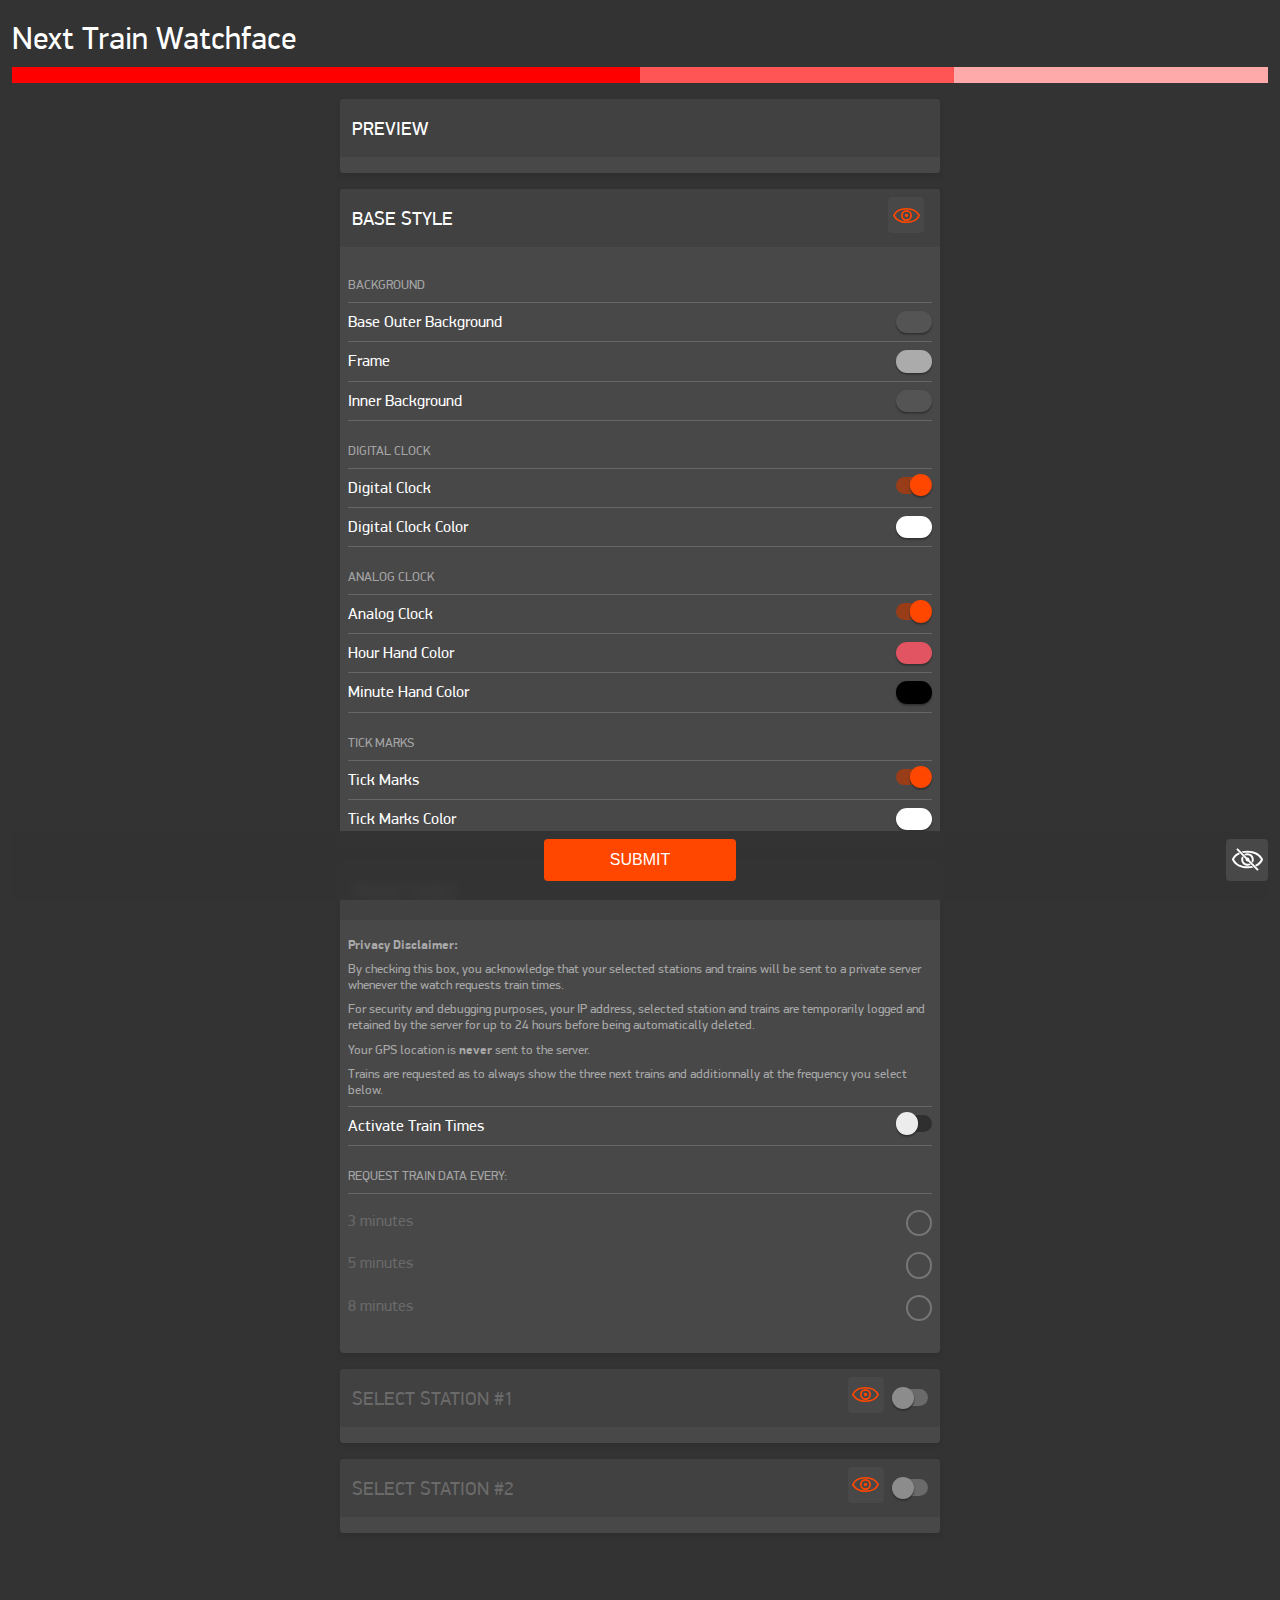
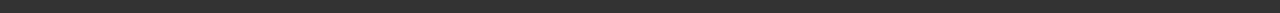
<file: nexttrainwatchface/config/index.html>
<!DOCTYPE html>
<html lang="en">
  <head>
    <meta charset="UTF-8">
    <link rel="icon" href="/nexttrainwatchface/config/favicon.png">
    <meta name="viewport" content="width=device-width, initial-scale=1.0">
    <title>Next Train Watchface - Config Page</title>
    <script type="module" crossorigin src="/nexttrainwatchface/config/assets/index-BIh5hYdP.js"></script>
    <link rel="stylesheet" crossorigin href="/nexttrainwatchface/config/assets/index-zMrB3euv.css">
  </head>
  <body>
    <div id="app"></div>
  </body>
</html>
</file>
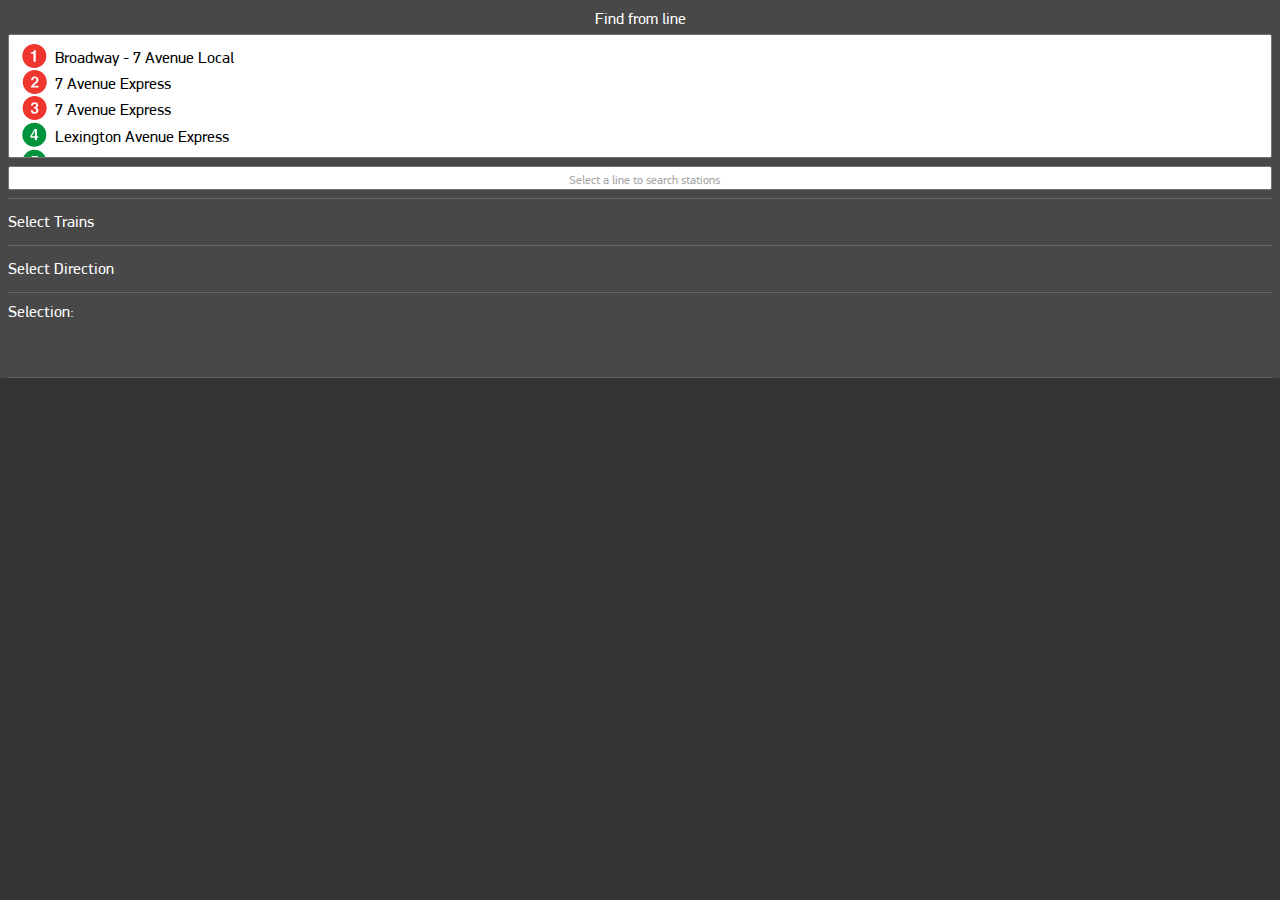
<file: nexttrainwatchface/config-cdn/station-select.html>
<!DOCTYPE html>
<html lang="en">
<head>
  <meta charset="UTF-8">
  <title>Line & Stop Selector</title>  
  <meta name="viewport" content="width=device-width,initial-scale=1,maximum-scale=1,user-scalable=no">
  <style>

    @font-face {
        font-family: PFDinDisplayPro-Regular;
        src: url("resources/fonts/PFDinDisplayPro-Regular.ttf");
    }
    
    body { 
      font-family: PFDinDisplayPro-Regular, PFDinDisplayProRegularWebfont, sans-serif;
      color: white;
      background-color: #333;
      /* padding: 1rem .75rem .7rem; */
      margin: 0; 
    }
    h3, h4, h5, h6 { 
      margin: 0;
      text-transform: uppercase;
    }
    .component {
      background: #484848;
        padding: 0.5rem 0.5rem 0 0.5rem;
    }
    .component::after {
      content: "";
      background: #666;
      display: block;
      position: relative;
      margin-top: 0.5rem;
      width: 100%;
      height: 1px;
      pointer-events: none;
    }
    .component:last-child:after {
      display: none;
    }
    .component-inline {
      display: flex;
      flex-wrap: nowrap;
      justify-content: space-between;
      align-items: center;
      padding: 0.25rem 0;
    }
    .label {
      display: flex;
    }
    .label-center {
      justify-content: center;
      margin-bottom: 0.25rem;
    }
    .component-inline .label {
      max-width: 100%;
    }
    h6 {
      color: #a4a4a4;
    }
    select, input { margin: 5px 0; width: 300px; }
    input[type="checkbox"] {
      -webkit-appearance: none;
      appearance: none; 
      width: auto !important;
    }
    .customSelector {
      border: #767676 1px solid;
      border-radius: 2px;
      padding: 0 0 0 0.5rem;
      padding-bottom: 0;
      background: white;
      min-height: 1rem;
      margin-bottom: 0.5rem;
    }
    .placeholder {
      width: 100%;
      text-align: center;
      color: #a4a4a4;
      font-size: 0.75rem;
      padding: 0.2rem 0;
      position: relative;
      top: 2px;
    }
    #stationSearch{
      font: inherit;
      box-sizing: border-box;
      width: calc(100% - 24px);
      height: 2rem;
      margin: 0;
      border: 0;
      border-bottom: 2px #414141 solid;
      margin-right: 24px;
      margin-left: 3px;
      padding-top: 0.5rem;
    }
    #stationSearch:focus{
      outline: 0;
      border-bottom: 2px #ff4700 solid;
    }
    .customSelectList {
      padding: 0.5rem 1px 2px 4px; /* take accnt of 11px of scrollbar to the right*/
      height: 7em;
      width: 100%;
      width: calc(100% - 5px); 
      overflow: scroll;
      color: black;
    }
    .customSelectOption {
      padding: 1px;
      cursor: pointer;
      user-select: none;
    }
    .customSelectOption.selected {
      background-color: #b3d7ff;
    }
    #lineSelectOption {
      display: flex;
      align-items: center;
      flex-wrap: nowrap;
    }
    #lineSelectOption img {
      margin-right: 0.5rem;
      /* display: flex;
      align-items: center; */
    }
    #lineSelectOption span {
      position: relative;
      top: 2px;
    }
    .customSelectList::-webkit-scrollbar {
        -webkit-appearance: none;
    }

    .customSelectList::-webkit-scrollbar:vertical {
        width: 16px;
    }

    .customSelectList::-webkit-scrollbar:horizontal {
        height: 0px;
    }

    .customSelectList::-webkit-scrollbar-thumb {
        border-radius: 8px;
        border: 2px solid white; /* should match background, can't be transparent */
        background-color: rgba(0, 0, 0, .5);
    }

    #lineSelectContainer {
      display: flex;
      height: 35px;
      justify-content: center;
      /* overflow: hidden; */
    }
    #lineSelectContainer label { 
      display: block;
      width: 35px;
      height: 35px;
      margin-right: 10px;
      transition: transform 100ms ease-in-out;
    }
    input[type="checkbox"]:checked + label {
      transform: scale(1.2);
    }
    label .circle {
      position: relative;
      display: inline-block;
      box-sizing: border-box;
      width: 100%;
      height: 100%;
      border-radius: 50%;
      overflow: hidden;
      transition: border 100ms ease-in-out;
    }
    label .circle::before {
      content: "";
      position: absolute;
      inset: 0;
      border-radius: 50%;
      border: 0px solid black;
      box-shadow: inset 0 0 0px black;
      pointer-events: none; 
      z-index: 1;
      transition: border 100ms ease-in-out;
    }
    input[type="checkbox"]:checked + label .circle {
      border: 3px solid #ff4700;
    }
    input[type="checkbox"]:checked + label .circle::before {
      border: 1.5px solid #414141;
    }
    label img { 
      width: 100%;
      height: 100%;
      transition: transform 100ms ease-in-out;
    }
    input[type="checkbox"]:checked + label .circle img {
      transform: scale(1.1);
    }

    #direction-container {
      min-width: 40%;
      display: flex;
      flex-direction: column;
      align-items: center;
      user-select: none;
    }
    .direction-arrow {
      font-size: 3rem;
      cursor: pointer;
      transition: transform 100ms ease-in-out;
    }
    .option-focused {
      font-weight: bold;
      font-size: 1.1rem;
      text-decoration: underline;
    }

    #trains-result {
      display: flex;
      align-items: center;
      min-height: 24px;
    }

    #trains-result span {
      margin-right: 0.5rem;
    }

    .hidden { display: none !important; }
  </style>
</head>
<body>
    <div class="component">
      <span class="label label-center">Find from line</span>
      <div class="customSelector" id="lineSelector">
        <div class="customSelectList" id="lineSelectList" tabindex="0"></div>
        <input type="hidden" name="lineValue" id="lineValue">
      </div>
      <div class="customSelector" id="stationSelector">
        <div class="placeholder" id="placeholder-stations">Select a line to search stations</div>
        <input type="search" id="stationSearch" placeholder="Search stations..." class="hidden" autocorrect="off" />
        <div class="customSelectList hidden" id="stationSelectList" tabindex="0"></div>
        <input type="hidden" name="stationValue" id="stationValue" />
        <input type="hidden" name="stationName" id="stationName" />
        <input type="hidden" name="stationGeoLat" id="stationGeoLat" />
        <input type="hidden" name="stationGeoLong" id="stationGeoLong" />
      </div>
    </div>
    <div class="component">
      <div class="component-inline">
        <span class="label">Select Trains</span>
        <div id="lineSelectContainer" class="hidden">
          <!-- <input type="checkbox" name="line-checkbox" class="line-checkbox" value=""> -->
        </div>
      </div>
    </div>
    <div class="component">
      <div class="component-inline">
        <span class="label">Select Direction</span>
        <div id="direction-container" class="hidden">
          <div class="direction-option option-focused" id="direction-N" data-value="N">North</div>
          <div class="direction-arrow" id="direction-arrow" data-value="N">↑</div>
          <div class="direction-option" id="direction-S" data-value="S">South</div>
        </div>
        <div id="directionContainer" class="hidden">
          <label>
            <select id="directionSelect">
              <option value="">Select direction</option>
              <option value="N">North (N)</option>
              <option value="S">South (S)</option>
            </select>
          </label>
        </div>
        <input type="hidden" name="direction-value" id="direction-value" value="N">
      </div>
    </div>
    <div class="component">
      <span>Selection: </span>
      <br>
      <span id="station-result"></span>
      <br>
      <span id="trains-result"></span>
    </div>
 <script>

function sendHeight() {
    const height = document.body.scrollHeight;
    window.parent.postMessage({
      type: 'resize',
      height: height
    }, '*'); // You can replace '*' with the parent's origin for security
}

function sendUpdate(stationResult, trainsResult, directionResult, geoLatResult, geoLongResult) {
    window.parent.postMessage({
      type: "result",
      station: stationResult,
      trains: trainsResult,
      direction: directionResult,
      geo_lat: geoLatResult,
      geo_long: geoLongResult
    }, '*'); // You can replace '*' with the parent's origin for security
}

async function fetchCSV(url) {
  const response = await fetch(url);
  const text = await response.text();
  
  return text.split("\n").slice(1).map(row => {
    const values = row.split(",");
    return values;
  });
}

async function loadData() {
  const rawLines = await fetchCSV("data/lines.csv");
  const rawStops = await fetchCSV("data/stations.csv");

  // Convert CSV to objects
  const lines = rawLines.map(row => ({
    id: row[1],  // route_id
    name: row[3], // route_long_name
    direction_N: row[5], // route_direction_N (start station)
    direction_S: row[6], // route_direction_S (end station)
  }));

  const stops = rawStops.map(row => ({
    id: row[0],  // stop_id
    name: row[5], // stop_name
    lines: row[8] ? row[8].split(" ").map(line => ({ id: line })) : [], // Safety check
    direction_N: row[12],
    direction_S: row[13],
    geo_lat: row[10],
    geo_long: row[11],
  }));


  initializeDropdown(lines, stops);
}

function initializeDropdown(lines, stops) {
  const lineSelectCustom = document.getElementById("lineSelectList");
  const lineValue = document.getElementById("lineValue");
  const placeholderStations = document.getElementById("placeholder-stations");
  const searchInput = document.getElementById("stationSearch");
  const stationSelectCustom = document.getElementById("stationSelectList");
  const stationValue = document.getElementById("stationValue");
  const stationName = document.getElementById("stationName");
  const geoLatValue = document.getElementById("stationGeoLat");
  const geoLongValue = document.getElementById("stationGeoLong");
  const lineSelectContainer = document.getElementById("lineSelectContainer");
  const directionContainer = document.getElementById("directionContainer");
  const directionContainer2 = document.getElementById("direction-container");
  const directionSelect = document.getElementById("directionSelect");
  const directionArrow = document.getElementById("direction-arrow");
  const directionValue = document.getElementById("direction-value");
  const directionN = document.getElementById("direction-N");
  const directionS = document.getElementById("direction-S");
  const stationResult = document.getElementById("station-result");
  const trainsResult = document.getElementById("trains-result");

  let filteredStops = [];

  let rotation = 0;

  // --- Populate Line Dropdown ---
  lines.forEach(line => {
    const divOption = document.createElement('div');
    divOption.className = 'customSelectOption';
    divOption.id = 'lineSelectOption';
    divOption.dataset.value = line.id;
    const text = document.createElement('span');
    text.textContent = `${line.name}`;
    const icon = document.createElement("img");
    lineSelectCustom.appendChild(divOption);
    icon.src = "resources/img/lineIcons/"+line.id+".svg";
    divOption.appendChild(icon);
    divOption.appendChild(text);

    divOption.addEventListener('click', () => {
      document.querySelectorAll('#lineSelectOption').forEach(el => el.classList.remove('selected'));
      divOption.classList.add('selected');
      lineValue.value = line.id;

      const event = new Event('change', { bubbles: true });
      lineValue.dispatchEvent(event);
    });
  });

  lineValue.addEventListener("change", () => {
    const selectedLine = lines.find(line => line.id === lineValue.value);
    
    lineSelectContainer.innerHTML = "";

    if (selectedLine) {
      // Filter stops within the line's route (start and end station included)
      const startStop = selectedLine.direction_N;
      const endStop = selectedLine.direction_S;

      const lineID = selectedLine.id

      filteredStops = stops.filter(stop => 
        stop.lines.some(line => line.id === lineID)
      );

      stationResult.textContent = "";
      trainsResult.textContent = "";
      renderStationOptions();
      placeholderStations.classList.add("hidden");
      searchInput.classList.remove("hidden");
      stationSelectCustom.classList.remove("hidden");
      searchInput.value = "";       
    } else {
      placeholderStations.classList.remove("hidden");
      searchInput.classList.add("hidden");
      stationSelectCustom.classList.add("hidden");
      directionContainer2.classList.add("hidden");
    }
    sendHeight();
  });

  searchInput.addEventListener("input", () => {
    renderStationOptions(searchInput.value);
  });

  stationValue.addEventListener("change", () => {
    console.log(stationValue.value);
    if (stationValue.value) {
      const selectedLine = lines.find(line => line.id === lineValue.value);
      const selectedStop = stops.find(stop => stop.id === stationValue.value);

      directionContainer2.classList.remove("hidden");

      stationName.value = selectedStop.name;

      lineSelectContainer.innerHTML = "";

      if (selectedStop.lines) {
        lineSelectContainer.classList.remove("hidden");

        selectedStop.lines.forEach(line => {
          const checkbox = document.createElement("input");
          checkbox.type = "checkbox";
          checkbox.name = "line-checkbox";
          checkbox.classList.add("line-checkbox");
          checkbox.value = line.id;
          checkbox.id = `line-${line.id}`;
          if(selectedStop.lines.length == 1){
            checkbox.checked = true;
            checkbox.disabled = true;
          } 
          else if(line.id == selectedLine.id) {
            checkbox.checked = true;
          }

          checkbox.addEventListener('click', () => {
            setStationResult();
          });

          const label = document.createElement("label");
          label.htmlFor = checkbox.id;
          const circle = document.createElement("span");
          circle.classList.add("circle");
          const icon = document.createElement("img");
          icon.src = "resources/img/lineIcons/"+line.id+".svg";

          lineSelectContainer.appendChild(checkbox);
          lineSelectContainer.appendChild(label);
          label.appendChild(circle);
          circle.appendChild(icon);
        });
      } else {
        lineSelectContainer.classList.add("hidden");
      }

      directionSelect.innerHTML = "";
      directionN.textContent = "";
      directionS.textContent = "";
      if (selectedStop.direction_N != "") {
        const optionN = document.createElement("option");
        optionN.value = "N";
        optionN.textContent = selectedStop.direction_N;
        directionN.textContent = selectedStop.direction_N;
        directionSelect.appendChild(optionN);
      }
      else {
        directionValue.value = "S";
        setDirection(directionValue.value);
      }
      if (selectedStop.direction_S != "") {
        const optionS = document.createElement("option");
        optionS.value = "S";
        optionS.textContent = selectedStop.direction_S;
        directionS.textContent = selectedStop.direction_S;
        directionSelect.appendChild(optionS);
      }
      else {
        directionValue.value = "N";
        setDirection(directionValue.value);
      }

      if(selectedStop.geo_lat && selectedStop.geo_long){
        geoLatValue.value = selectedStop.geo_lat;
        geoLongValue.value = selectedStop.geo_long;
      }

      setStationResult();
    } else {
      directionContainer2.classList.remove("hidden");
      sendHeight();
    }
  });

  directionArrow.addEventListener("click", () => {
    var direction = directionValue.value === "N" ? "S" : "N";
    
    if((direction === "N" && directionN.textContent != "") || (direction === "S" && directionS.textContent != "")) {
      directionValue.value = directionValue.value === "N" ? "S" : "N";
    }

    setDirection(directionValue.value);

    setStationResult();

  });

  function setDirection(direction) {
    directionArrow.dataset.value = direction;

    rotation += ((rotation % 360 == 0) && (direction == "S")) || ((rotation % 360 == 180) && (direction == "N")) ? 180 : 0;

    directionArrow.style.transform = `rotate(${rotation}deg)`;

    if(directionValue.value === "N") {
      directionN.classList.add("option-focused");
      directionS.classList.remove("option-focused");
      return;
    }
    if(directionValue.value === "S") {
      directionN.classList.remove("option-focused");
      directionS.classList.add("option-focused");
      return;
    }
  }

  function getSelectedTrains(){
    var checkedElements = document.querySelectorAll('.line-checkbox:checked');
    var checkedTrains = [...checkedElements];
    var trainsValues = [];
    checkedTrains.forEach(train => {
      trainsValues.push(train.value);
    });
    // alert(JSON.stringify(trainsValues));
    return trainsValues;
  }

  function setStationResult(){
    stationResult.textContent = "";
    var stationText = stationName.value;
    var directionText = (directionValue.value === "N" ? directionN.textContent : directionS.textContent)
    const stationItalic = document.createElement("i");
    stationItalic.textContent = stationText;
    const towards = document.createElement("span");
    towards.textContent = " towards ";
    towards.style = "font-size: 0.9rem;";
    const directionItalic = document.createElement("i");
    directionItalic.textContent = directionText;
    stationResult.appendChild(stationItalic);
    stationResult.appendChild(towards);
    stationResult.appendChild(directionItalic);

    trainsResult.textContent = "";
    var checkedTrains = getSelectedTrains();
    const trainsLabel = document.createElement("span");
    if(checkedTrains[0] != null) { 
      if(checkedTrains.length > 1) {
        trainsLabel.textContent = "Trains: ";
      } else {
        trainsLabel.textContent = "Train: ";
      }
    } else {
      trainsLabel.textContent = "Select trains.";
    }
    trainsResult.appendChild(trainsLabel);
    checkedTrains.forEach(train => {
      const trainIcon = document.createElement("img");
      trainIcon.src = "resources/img/lineIcons/"+train+".svg";
      trainsResult.appendChild(trainIcon);
    });

    sendHeight();
    sendUpdate(stationValue.value, checkedTrains, directionValue.value, geoLatValue.value, geoLongValue.value);
  }

  function renderStationOptions(filter = "") {
    stationSelectCustom.innerHTML = "";
    stationValue.removeAttribute("value");
    filteredStops
      .filter(s => s.name.toLowerCase().includes(filter.toLowerCase()))
      .forEach(s => {
        var lines = "(";
        s.lines.forEach(l => { 
          lines = "" + lines + "" + l.id + "";
        });

        const divOption = document.createElement('div');
        divOption.className = 'customSelectOption';
        divOption.id = 'stationSelectOption';
        divOption.textContent = s.name + ' '+ lines +')';
        divOption.dataset.value = s.id;
        stationSelectCustom.appendChild(divOption);

        divOption.addEventListener('click', () => {
          document.querySelectorAll('#stationSelectOption').forEach(el => el.classList.remove('selected'));
          divOption.classList.add('selected');
          stationValue.value = s.id;

          const event = new Event('change', { bubbles: true });
          stationValue.dispatchEvent(event);
        });
        
      });
  }
}

// Load data on page load
loadData();
</script>


</body>
</html>
</file>
<file: nexttrainwatchface/config/assets/index-zMrB3euv.css>
@font-face{font-family:PFDinDisplayPro;font-weight:400;src:url(../fonts/PFDinDisplayPro-Regular.ttf)}@font-face{font-family:PFDinDisplayPro;font-weight:700;src:url(../fonts/PFDinDisplayPro-Bold.ttf)}@font-face{font-family:NimbusSansL-Reg;src:url(../fonts/NimbusSanL-Reg.otf)}body{font-family:PFDinDisplayPro,PFDinDisplayProRegularWebfont,sans-serif;color:#fff;background-color:#333;padding:1rem .75rem .7rem;margin:0}h1{margin:0;margin-bottom:.5rem;font-weight:400}.lineSeparator{height:1em;width:100%;margin-bottom:1em;background:linear-gradient(90deg,red 0% 50%,#f55 50% 75%,#faa 75% 100%)}.error{padding:.75rem;margin:0 .5rem;border:3px solid rgb(235,39,0);border-radius:10px;background-color:#ffaaaa80;-webkit-backdrop-filter:blur(15px);backdrop-filter:blur(15px);position:fixed;top:1rem;z-index:500;transition:opacity .5s ease-in-out;pointer-events:none}.v-enter-from,.v-leave-to{opacity:0}.error span{display:inline-block;width:100%}.section{background:#484848;border-radius:.25rem;box-shadow:#2f2f2f 0 .15rem .25rem;padding-bottom:1rem;max-width:600px;margin:0 auto}.section-header{background-color:#414141;padding:1rem .75rem;margin-top:1rem;border-radius:.25rem .25rem 0 0;position:relative;top:0;z-index:200}.section.disabled{color:#c1c1c1}.section.disabled .component,.section.disabled iframe{display:none}.label{display:flex}label.disabled{color:#c1c1c1}label.disabled .color-value{opacity:.5}h3,h4,h5,h6{margin:0;text-transform:uppercase;font-weight:400}.component{padding:.5rem .5rem 0}.component:nth-child(2){padding-top:1rem}.component:after{content:"";background:#666;display:block;position:relative;margin-top:.5rem;width:100%;height:1px;pointer-events:none}.component:last-child:after{display:none}.no-divider:after{display:none}.disclaimer{font-size:.8rem;line-height:1rem;color:#a9a9a9}.disclaimer span{display:block;margin-bottom:.5rem}.hidden{display:none!important}.component-heading{color:#a4a4a4;margin-top:.8rem}h6{font-size:.8rem}.component label{display:flex;justify-content:space-between}.bottom-bar{width:100%;padding:.5rem 0;position:sticky;bottom:0;z-index:500;background-color:#333333f2;-webkit-backdrop-filter:blur(5px);backdrop-filter:blur(5px)}button{font-weight:400;font-family:PFDinDisplayPro-Regular,sans-serif;font-size:1rem;line-height:1.4rem;text-transform:uppercase;background-color:#767676;border-radius:.25rem;border:none;display:block;color:#fff;min-width:12rem;text-align:center;margin:0 auto .7rem;padding:.6rem;-webkit-tap-highlight-color:#858585}button:not(:disabled){background-color:#ff4700;-webkit-tap-highlight-color:red}button:not(:disabled):hover{box-shadow:inset 0 0 10px #0009}.bottom-bar #show-preview{background:#484848;width:1.5rem;height:1.5rem;padding:.55rem;border-radius:.25rem;cursor:pointer;position:absolute;top:.5rem;right:0;background-size:75%;background-position:50% 50%;background-repeat:no-repeat}.bottom-bar #show-preview:hover{filter:brightness(110%)}.bottom-bar #show-preview:active{filter:brightness(150%)}footer{padding-top:2rem;text-align:center;font-size:.8rem}footer a,footer a:visited{color:#add8e6}.component-inline[data-v-5e05d583]{display:flex;flex-wrap:nowrap;justify-content:space-between;align-items:center;padding:.25rem 0}.label[data-v-5e05d583]{display:flex}.label-center[data-v-5e05d583]{justify-content:center;margin-bottom:.25rem}.component-inline .label[data-v-5e05d583]{max-width:100%}h6[data-v-5e05d583]{color:#a4a4a4}select[data-v-5e05d583],input[data-v-5e05d583]{margin:5px 0;width:300px}input[type=checkbox][data-v-5e05d583]{-webkit-appearance:none;appearance:none;width:auto!important}.customSelector[data-v-5e05d583]{border:#767676 1px solid;border-radius:2px;padding:0 0 0 .5rem;padding-bottom:0;background:#fff;min-height:1rem;margin-bottom:.5rem}.placeholder[data-v-5e05d583]{width:100%;text-align:center;color:#a4a4a4;font-size:.75rem;padding:.2rem 0;position:relative;top:2px}input[type=search][data-v-5e05d583]{font:inherit;box-sizing:border-box;width:calc(100% - 24px);height:2rem;border:0;border-bottom:2px #414141 solid;margin:0 24px 0 3px;padding-top:.5rem}input[type=search][data-v-5e05d583]:focus{outline:0;border-bottom:2px #ff4700 solid}.customSelectList[data-v-5e05d583]{padding:.5rem 1px 2px 4px;height:7em;width:100%;width:calc(100% - 5px);overflow:scroll;color:#000}.customSelectOption[data-v-5e05d583]{padding:1px;cursor:pointer;-webkit-user-select:none;user-select:none;display:flex;align-items:center;flex-wrap:nowrap}.customSelectOption.selected[data-v-5e05d583]{background-color:#b3d7ff}.customSelectOption img[data-v-5e05d583]{margin-right:.5rem}.customSelectOption span[data-v-5e05d583]{position:relative;top:2px}.customSelectList[data-v-5e05d583]::-webkit-scrollbar{-webkit-appearance:none}.customSelectList[data-v-5e05d583]::-webkit-scrollbar:vertical{width:16px}.customSelectList[data-v-5e05d583]::-webkit-scrollbar:horizontal{height:0px}.customSelectList[data-v-5e05d583]::-webkit-scrollbar-thumb{border-radius:8px;border:2px solid white;background-color:#00000080}.trainsSelectionContainer[data-v-5e05d583]{display:flex;height:35px;justify-content:center}.trainsSelectionContainer .circle[data-v-5e05d583]{display:block;width:35px;height:35px;margin-right:10px;transition:transform .1s ease-in-out}input[type=checkbox]:checked+.circle[data-v-5e05d583]{transform:scale(1.2)}label .circle[data-v-5e05d583]{position:relative;display:inline-block;box-sizing:border-box;width:100%;height:100%;border-radius:50%;overflow:hidden;transition:border .1s ease-in-out}label .circle[data-v-5e05d583]:before{content:"";position:absolute;inset:0;border-radius:50%;border:0px solid black;box-shadow:inset 0 0 #000;pointer-events:none;z-index:1;transition:border .1s ease-in-out}input[type=checkbox]:checked+.circle[data-v-5e05d583]{border:3px solid #ff4700}input[type=checkbox]:checked+.circle[data-v-5e05d583]:before{border:1.5px solid #414141}label img[data-v-5e05d583]{width:100%;height:100%;transition:transform .1s ease-in-out}input[type=checkbox]:checked+label .circle img[data-v-5e05d583]{transform:scale(1.1)}.direction-container[data-v-5e05d583]{min-width:40%;display:flex;flex-direction:column;align-items:center;-webkit-user-select:none;user-select:none}.direction-arrow[data-v-5e05d583]{font-size:3rem;cursor:pointer;transition:transform .1s ease-in-out}.direction-arrow.down[data-v-5e05d583]{transform:rotate(180deg)}.option-focused[data-v-5e05d583]{font-weight:700;font-size:1.1rem;text-decoration:underline}.trains-result[data-v-5e05d583]{display:flex;align-items:center;min-height:24px}.trains-result span[data-v-5e05d583]{margin-right:.5rem}.hidden[data-v-5e05d583]{display:none!important}.color-value[data-v-4ab76bc1]{width:2.2652rem;height:1.4rem;border-radius:.7rem;box-shadow:0 .1rem .1rem #2f2f2f;display:block;background:#000}.label.disabled[data-v-4ab76bc1]{color:gray}.color-value.disabled[data-v-4ab76bc1]{background:linear-gradient(150deg,#00000026 0 46%,red 46% 54%,#00000026 54% 100%)}.picker-wrap[data-v-4ab76bc1]{inset:0;position:fixed;z-index:500;background:#000000a6;display:flex;flex-wrap:wrap;align-content:center;justify-content:center;padding:1rem}.picker[data-v-4ab76bc1]{width:100%;max-width:26rem;overflow:auto;border-radius:.25rem}.color-box[data-v-4ab76bc1]{width:calc(100%/9);aspect-ratio:1;display:block}.color-box-container[data-v-4ab76bc1]{display:flex;flex-wrap:wrap;background:#484848;padding:1rem}.color-box.selectable[data-v-4ab76bc1]{cursor:pointer}.color-box.disabled[data-v-4ab76bc1]:after{content:" ";display:block;width:100%;height:100%;background:linear-gradient(135deg,#00000026 0 48%,#ff0000bf 48% 52%,#00000026 52% 100%)}.color-box.rounded-br[data-v-4ab76bc1]{border-bottom-right-radius:.25rem}.color-box.rounded-bl[data-v-4ab76bc1]{border-bottom-left-radius:.25rem}.color-box.rounded-tr[data-v-4ab76bc1]{border-top-right-radius:.25rem}.color-box.rounded-tl[data-v-4ab76bc1]{border-top-left-radius:.25rem}.color-box.selected[data-v-4ab76bc1]{transform:scale(1.1);border-radius:.25rem;box-shadow:#111 0 0 .24rem;position:relative;z-index:100}span.disabled[data-v-3df400a7]{color:#6a6a6a}.component-toggle input[type=checkbox][data-v-3df400a7]{width:2.2652rem;margin:0;display:none}.component-toggle .graphic[data-v-3df400a7]{display:inline-block;position:relative}.component-toggle .graphic .slide[data-v-3df400a7]{display:block;border-radius:1.05rem;height:1.05rem;width:2.2652rem;background:#2f2f2f;transition:background-color .15s linear}.component-toggle .graphic .marker[data-v-3df400a7]{background:#ececec;width:1.4rem;height:1.4rem;border-radius:1.4rem;position:absolute;left:0;display:block;top:-.175rem;transition:transform .15s linear;box-shadow:0 .1rem .1rem #2f2f2f}.component-toggle input:checked+.graphic .slide[data-v-3df400a7]{background:#993d19}.component-toggle input[disabled]+.graphic .slide[data-v-3df400a7]{background:#6a6a6a}.component-toggle input:checked[disabled]+.graphic .slide[data-v-3df400a7]{background:#897770}.component-toggle input[disabled]+.graphic .marker[data-v-3df400a7]{background:#8c8c8c}.component-toggle input:checked+.graphic .marker[data-v-3df400a7]{background:#ff4700;transform:translate(.8652rem)}.section-header-toggle label[data-v-80018459]{display:flex;flex-wrap:nowrap;justify-content:space-between;align-items:center}.section-header .station-preview-toggle[data-v-80018459]{display:block;width:1.25rem;height:1.25rem;padding:.5rem;border-radius:.25rem;background:#484848;position:absolute;top:.5rem;right:1rem}.section-header .station-preview-toggle[data-v-80018459]:hover,#show-preview[data-v-80018459]:hover{background:#575757}.section-header .station-preview-toggle[data-v-80018459]:active,#show-preview[data-v-80018459]:hover{background:#7e7e7e}.section-header-toggle .station-preview-toggle.offset[data-v-80018459]{right:3.5304rem}.section-header .station-preview-toggle[data-v-80018459]:after{content:" ";display:block;width:1.25rem;height:1.25rem;padding:.5rem;border-radius:.25rem;cursor:pointer;background-color:#ff4700;-webkit-mask-image:url(/nexttrainwatchface/config/img/eye-icon.svg);mask-image:url(/nexttrainwatchface/config/img/eye-icon.svg);-webkit-mask-size:75%;mask-size:75%;-webkit-mask-position:50% 50%;mask-position:50% 50%;-webkit-mask-repeat:no-repeat;mask-repeat:no-repeat;position:absolute;top:0;left:0}h3.disabled[data-v-80018459]{color:#6a6a6a}.section-header-toggle input[type=checkbox][data-v-80018459]{width:2.2652rem;margin:0;display:none}.section-header-toggle .graphic[data-v-80018459]{display:inline-block;position:relative}.section-header-toggle .graphic .slide[data-v-80018459]{display:block;border-radius:1.05rem;height:1.05rem;width:2.2652rem;background:#2f2f2f;transition:background-color .15s linear}.section-header-toggle .graphic .marker[data-v-80018459]{background:#ececec;width:1.4rem;height:1.4rem;border-radius:1.4rem;position:absolute;left:0;display:block;top:-.175rem;transition:transform .15s linear;box-shadow:0 .1rem .1rem #2f2f2f}.section-header-toggle input:checked+.graphic .slide[data-v-80018459]{background:#993d19}.section-header-toggle input[disabled]+.graphic .slide[data-v-80018459]{background:#6a6a6a}.section-header-toggle input:checked[disabled]+.graphic .slide[data-v-80018459]{background:#897770}.section-header-toggle input[disabled]+.graphic .marker[data-v-80018459]{background:#8c8c8c}.section-header-toggle input:checked+.graphic .marker[data-v-80018459]{background:#ff4700;transform:translate(.8652rem)}.component-radio label[data-v-68a2f1fd]{display:flex;justify-content:space-between;margin:1rem 0}.disabled[data-v-68a2f1fd]{color:#6a6a6a}.component-radio label[data-v-68a2f1fd]:first-child{display:flex;justify-content:space-between;margin:.5rem 0}.component-radio label input[type=radio][data-v-68a2f1fd]{display:none}.component-radio .radio-group i[data-v-68a2f1fd]{display:block;position:relative;border-radius:1.4rem;width:1.4rem;height:1.4rem;border:2px solid #767676;-webkit-flex-shrink:0;flex-shrink:0}.component-radio .radio-group input:checked+i[data-v-68a2f1fd]{border-color:#ff4700}.component-radio .radio-group input:checked+i[data-v-68a2f1fd]:after{content:"";display:block;position:absolute;inset:15%;border-radius:1.4rem;background:#ff4700}.component-radio .radio-group img[data-v-68a2f1fd]{image-rendering:pixelated;width:32px}.component-time label[data-v-0c0e8320]{margin-bottom:.4rem;align-items:center}.component-time input[data-v-0c0e8320]{font-size:1rem;font-family:PFDinDisplayPro,monospace}.component-preview-filler[data-v-c550e45d]{min-height:calc(180px + 3rem)}.component-preview[data-v-c550e45d]{position:relative;top:1rem;left:0;pointer-events:none;padding:0;min-height:calc(180px + 3rem);--screen-width: var(--0ad8675e);--screen-height: var(--3e16c3fc);--round-border: var(--05728425);--outer-color: var(--d84c715a);--frame-color: var(--1bc405a1);--inner-color: var(--5cfb0a58);--digital-color: var(--cc4295d4);--hour-hand: var(--01be22d4);--minute-hand: var(--1ff9b138);--ticks-color: var(--818beb90);--train-color-first: var(--845c51ea);--train-color-second: var(--845c51e8);--train-color-third: var(--845c51e6);--train-indicators-color: var(--b3b0177c);--top-icon-bg-color: var(--31d3091b);--top-icon-color: var(--bb2d6d00)}.component-preview.preview-active[data-v-c550e45d]{width:100%;position:fixed;top:4rem;left:0;z-index:300}.watchface-preview-label[data-v-c550e45d]{width:100%;text-align:center;position:absolute;top:0;left:0;padding:.5rem 0;font-size:.85rem;color:#d3d3d3}.watchface-preview[data-v-c550e45d]{position:relative;top:2rem;height:var(--screen-height);width:var(--screen-width);left:calc(50% - (var(--screen-width)/2))}.watchface-preview-background[data-v-c550e45d]{height:calc(var(--screen-height) + .75rem);width:var(--screen-width);padding:1rem 2rem;position:absolute;top:0;left:calc((50% - (var(--screen-width)/2)) - 2rem);border-radius:1rem;background-color:#484848e3;-webkit-backdrop-filter:blur(5px);backdrop-filter:blur(5px);border:2px solid black}.watchface-background-outer[data-v-c550e45d]{height:100%;width:100%;border-radius:var(--round-border);background-color:var(--outer-color);overflow:auto}.watchface-background-frame[data-v-c550e45d]{height:calc(100% - 32px);width:calc(100% - 32px);margin:16px;border-radius:var(--round-border);background-color:var(--frame-color);overflow:auto}.watchface-background-inner[data-v-c550e45d]{height:calc(100% - 20px);width:calc(100% - 20px);margin:10px;border-radius:var(--round-border);background-color:var(--inner-color)}.watchface-ticks[data-v-c550e45d]{width:100%;height:100%;position:absolute;z-index:50;top:0;left:0;image-rendering:pixelated;background-color:var(--ticks-color);-webkit-mask-image:var(--75662c90);mask-image:var(--75662c90);-webkit-mask-repeat:no-repeat;mask-repeat:no-repeat;-webkit-mask-size:contain;mask-size:contain}.watchface-radial[data-v-c550e45d],.watchface-radial svg[data-v-c550e45d],.watchface-analog-clock[data-v-c550e45d],.watchface-analog-clock svg[data-v-c550e45d]{width:100%;height:100%;position:absolute;top:0;left:0;border-radius:var(--round-border)}.watchface-radial-indicators[data-v-c550e45d]{z-index:40;fill:var(--train-indicators-color)}.watchface-radial-line[data-v-c550e45d]{stroke-width:16px;fill:transparent;position:absolute;top:0;left:0}.watchface-radial-round #train-1[data-v-c550e45d]{stroke-dasharray:129.5,450;stroke-dashoffset:409;stroke:var(--train-color-first)}.watchface-radial-round #train-2[data-v-c550e45d]{stroke-dasharray:172,450;stroke-dashoffset:0;stroke:var(--train-color-second)}.watchface-radial-round #train-3[data-v-c550e45d]{stroke-dasharray:162.5,450;stroke-dashoffset:226;stroke:var(--train-color-third)}.watchface-radial-rect #train-1[data-v-c550e45d]{stroke-dasharray:458,450;stroke-dashoffset:-64;stroke:var(--train-color-first)}.watchface-radial-rect #train-2[data-v-c550e45d]{stroke-dasharray:382,450;stroke-dashoffset:-64;stroke:var(--train-color-second)}.watchface-radial-rect #train-3[data-v-c550e45d]{stroke-dasharray:179,450;stroke-dashoffset:-64;stroke:var(--train-color-third)}.watchface-digital-clock[data-v-c550e45d]{width:80%;height:100%;position:absolute;top:8px;left:10%;font-family:NimbusSansL-Reg,sans-serif;font-size:62px;line-height:54px;display:flex;align-items:center;text-align:center;color:var(--digital-color)}.watchface-analog-clock[data-v-c550e45d]{z-index:100}#hour-hand[data-v-c550e45d]{stroke:var(--hour-hand)}#minute-hand[data-v-c550e45d]{stroke:var(--minute-hand)}.watchface-top-icon[data-v-c550e45d]{position:absolute;top:0;left:calc(50% - 13px);width:26px;height:26px;border-radius:var(--round-border);z-index:50;background-color:var(--top-icon-bg-color)}.watchface-top-icon div[data-v-c550e45d]{position:absolute;top:5px;left:5px;width:16px;height:16px;image-rendering:pixelated;background-color:var(--top-icon-color);-webkit-mask-image:var(--32e8302a);mask-image:var(--32e8302a);-webkit-mask-repeat:no-repeat;mask-repeat:no-repeat;-webkit-mask-size:contain;mask-size:contain}
</file>
